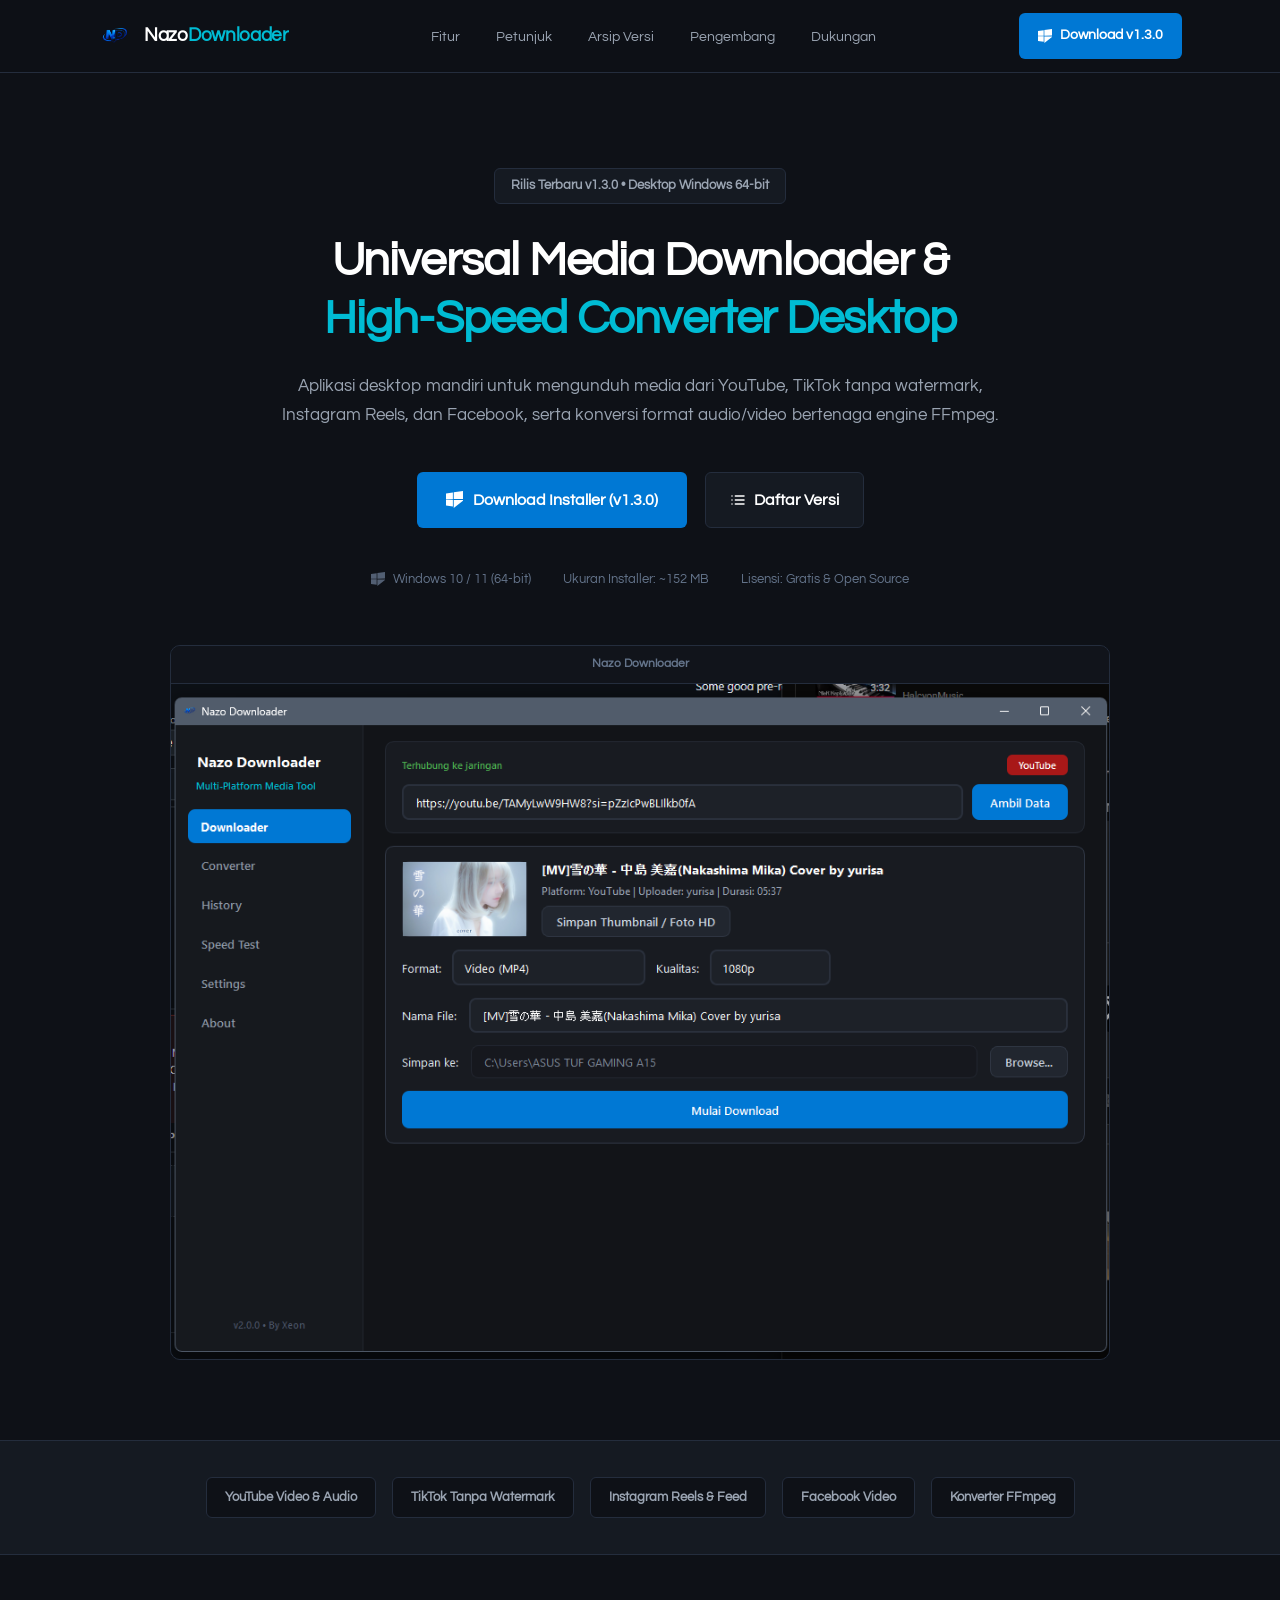
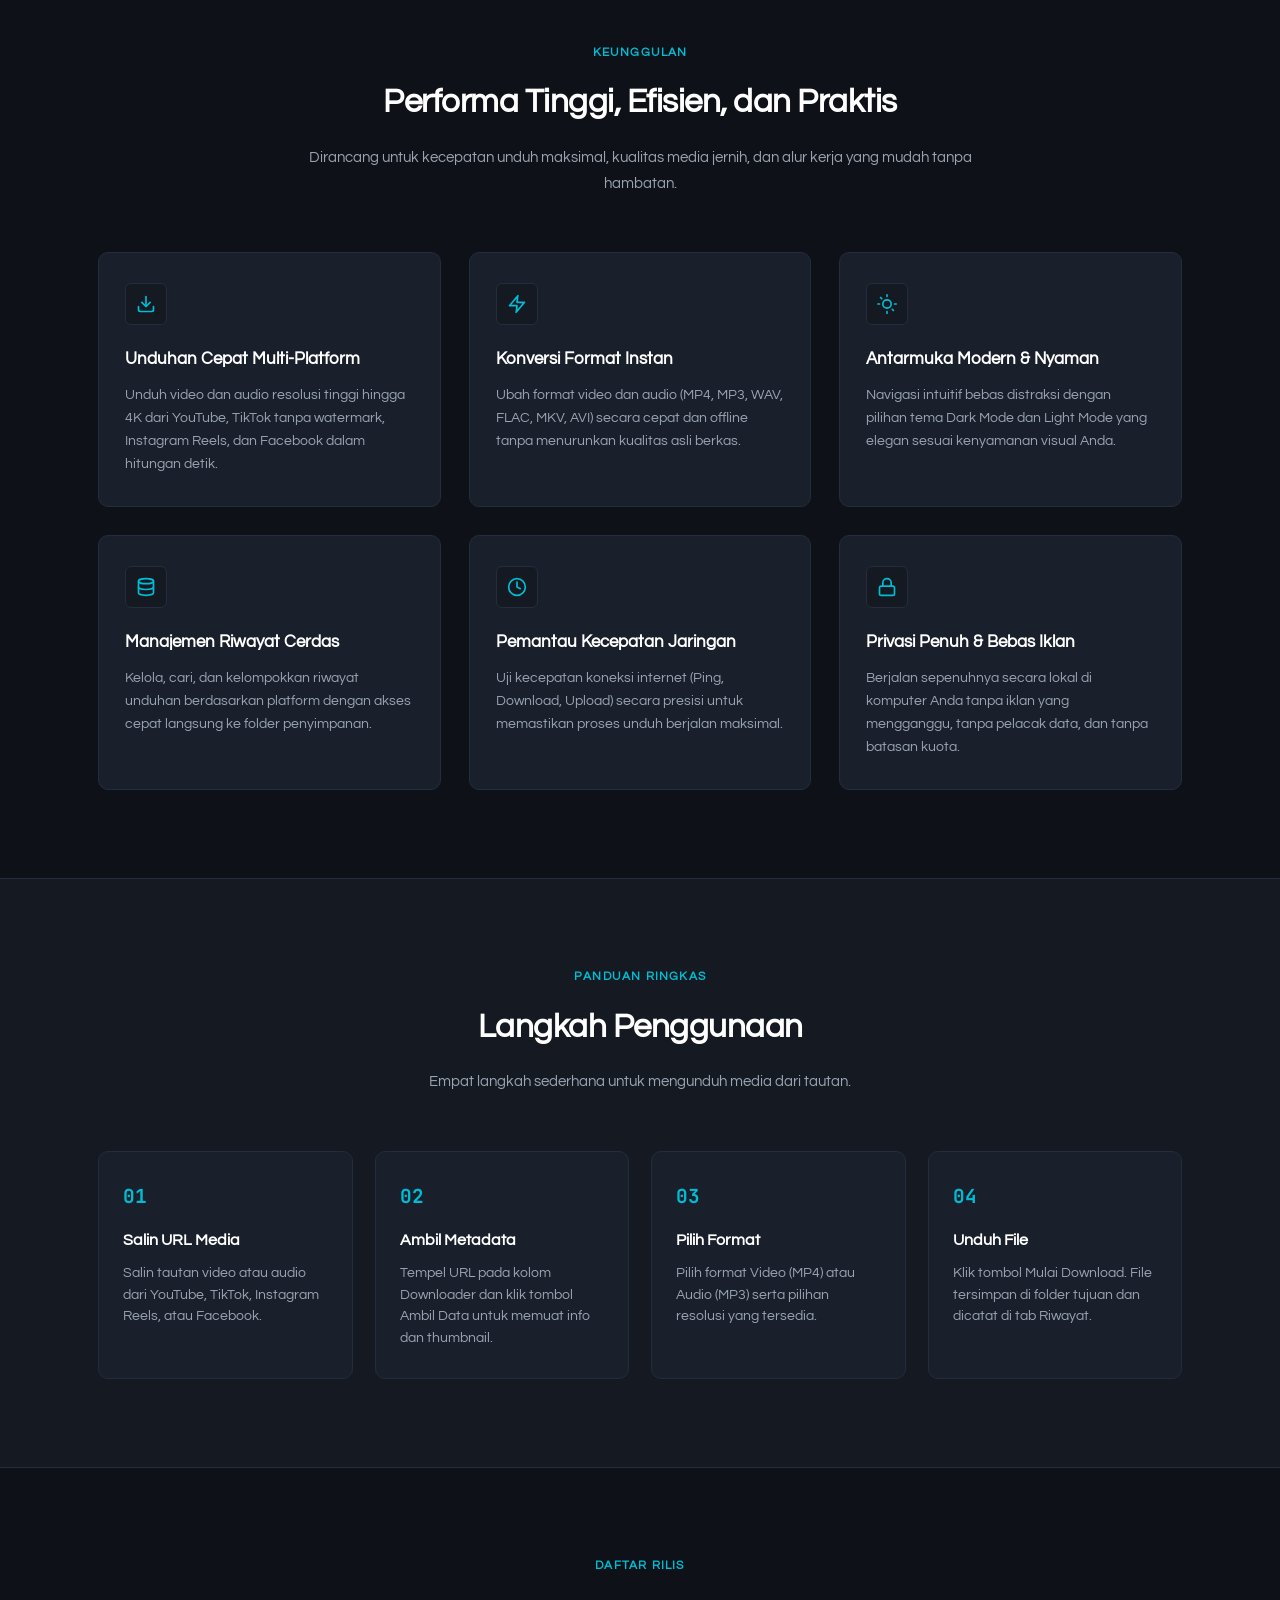
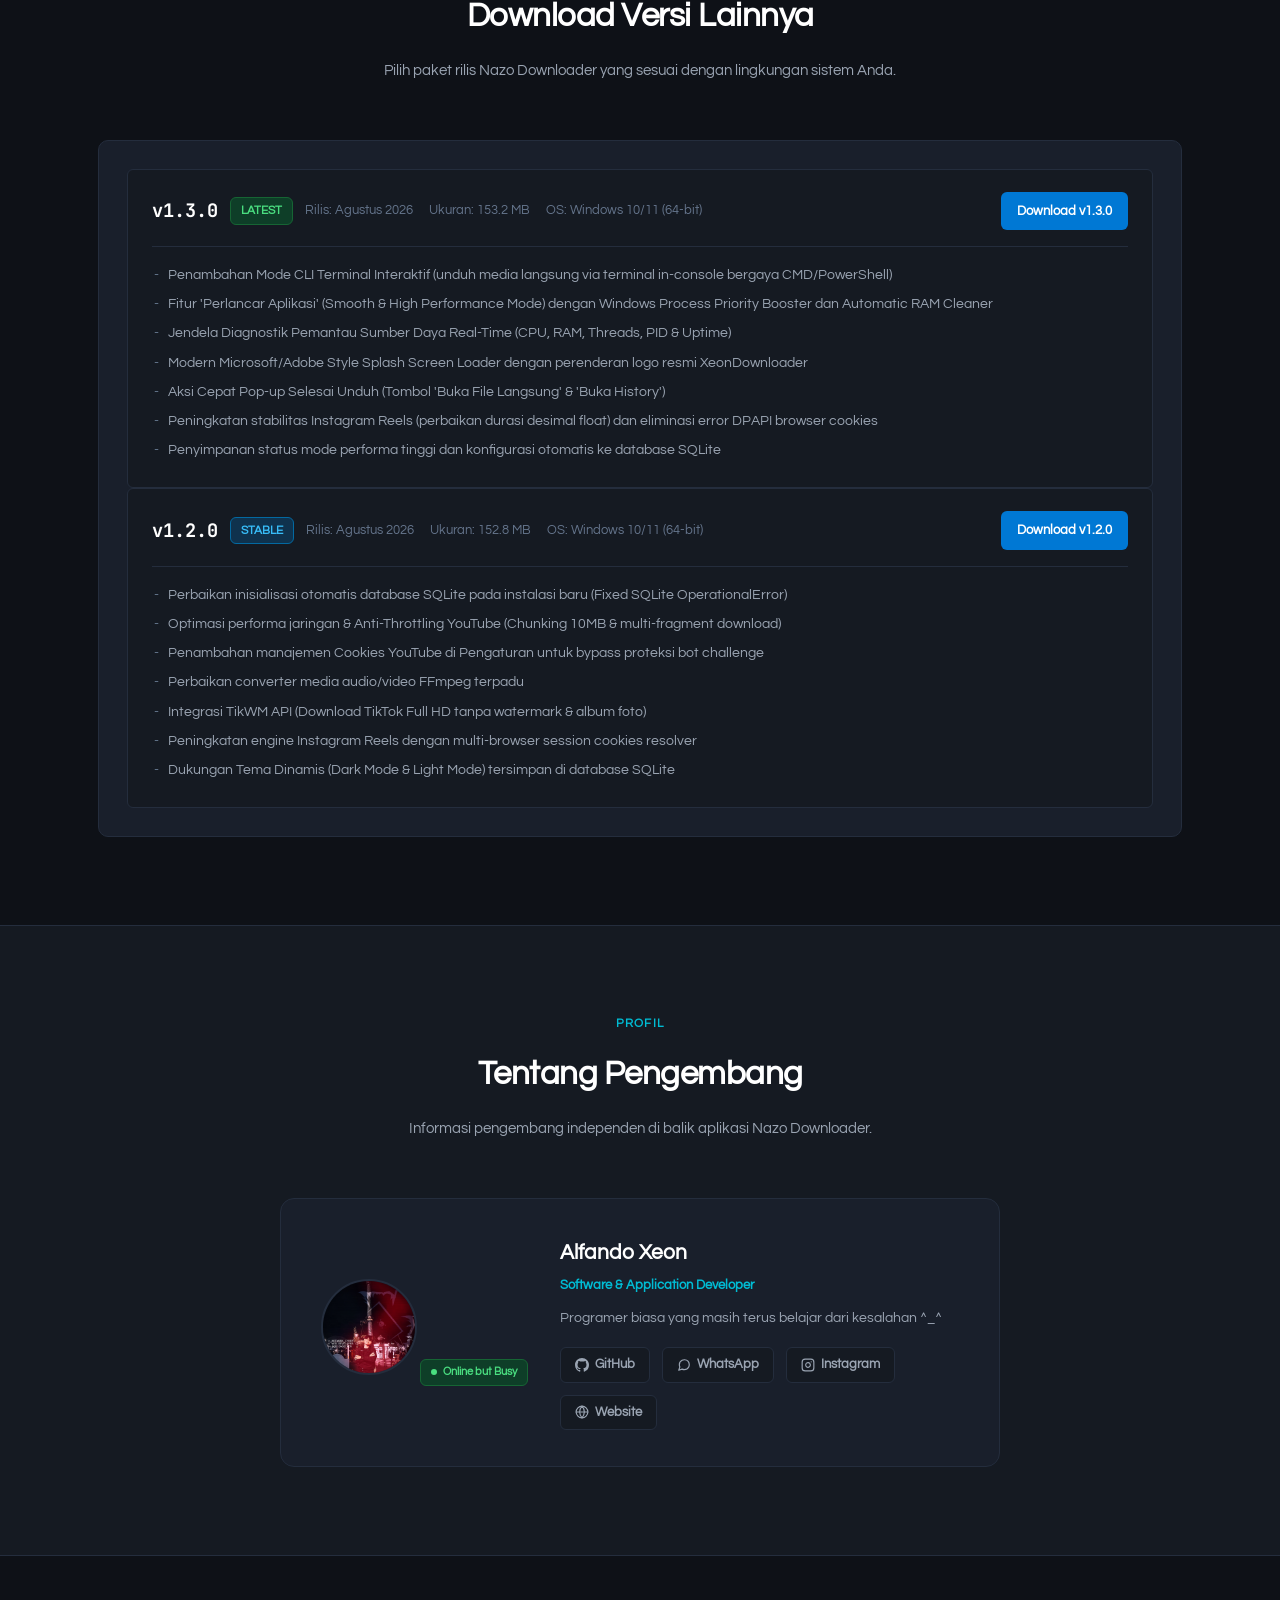
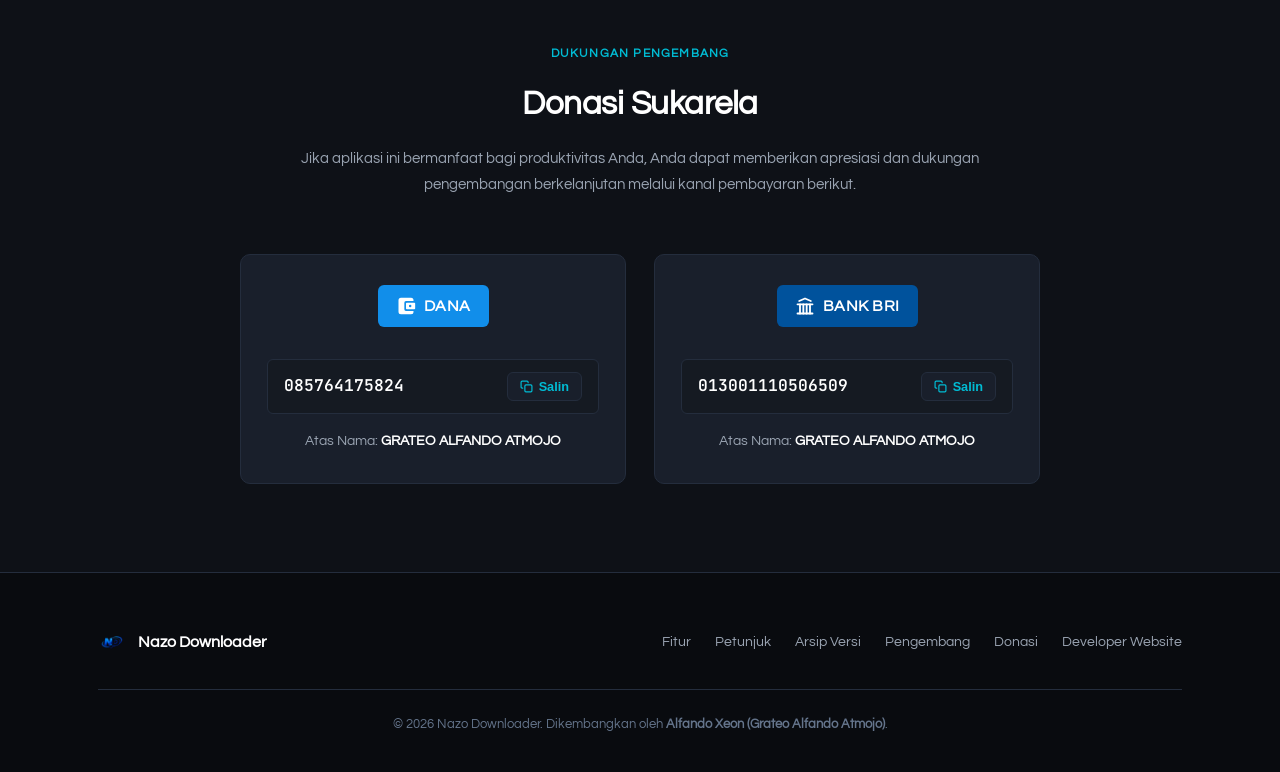
<file: NazoDownloader/index.html>
<!DOCTYPE html>
<html lang="id">
<head>
  <meta charset="UTF-8">
  <meta name="viewport" content="width=device-width, initial-scale=1.0">
  <title>Nazo Downloader — Multi-Platform Media Tool & Converter</title>
  <meta name="description" content="Aplikasi desktop cepat dan ringan untuk mengunduh video & audio dari YouTube, TikTok (Tanpa Watermark), Instagram Reels, Facebook, dan konversi format media dengan FFmpeg.">
  <meta name="author" content="Alfando Xeon">

  <!-- Favicon -->
  <link rel="icon" type="image/png" href="foto/icon.png">
  <link rel="apple-touch-icon" href="foto/icon.png">

  <!-- Google Fonts: Questrial -->
  <link rel="preconnect" href="https://fonts.googleapis.com">
  <link rel="preconnect" href="https://fonts.gstatic.com" crossorigin>
  <link href="https://fonts.googleapis.com/css2?family=Questrial&family=JetBrains+Mono:wght@400;500;600&display=swap" rel="stylesheet">

  <!-- AOS (Animate On Scroll) CSS -->
  <link rel="stylesheet" href="https://unpkg.com/aos@2.3.1/dist/aos.css">

  <!-- Stylesheet -->
  <link rel="stylesheet" href="style.css">
</head>
<body>

  <!-- ─── 1. NAVBAR ─────────────────────────────────────────── -->
  <header class="navbar">
    <div class="container">
      <a href="#" class="nav-brand">
        <img src="foto/icon.png" alt="Nazo Downloader" class="nav-logo">
        <div class="brand-text">Nazo<span>Downloader</span></div>
      </a>

      <nav>
        <ul class="nav-links" id="navLinks">
          <li><a href="#features">Fitur</a></li>
          <li><a href="#how-to-use">Petunjuk</a></li>
          <li><a href="#versions">Arsip Versi</a></li>
          <li><a href="#developer">Pengembang</a></li>
          <li><a href="#donation">Dukungan</a></li>
          <li class="mobile-only-action">
            <a href="https://github.com/AlfandoXeon/kumpulanMyAplikasi/releases/download/v1/NazoDownloader_Setup_v1.3.0.exe" class="btn-mobile-download" download>
              <svg width="15" height="15" viewBox="0 0 88 88" fill="currentColor">
                <path d="M0 12.402l35.687-4.86.016 34.423-35.67.203zm35.67 33.529l.028 34.453L.028 75.48.016 45.728zm4.326-39.027L87.914 0v41.527l-47.918.378zm47.918 43.159L40 88V46.402l47.914.364z"/>
              </svg>
              Download Installer (v1.3.0)
            </a>
          </li>
        </ul>
      </nav>

      <div class="nav-actions">
        <a href="https://github.com/AlfandoXeon/kumpulanMyAplikasi/releases/download/v1/NazoDownloader_Setup_v1.3.0.exe" class="btn-nav-download" download>
          <!-- Windows SVG Logo -->
          <svg width="14" height="14" viewBox="0 0 88 88" fill="currentColor">
            <path d="M0 12.402l35.687-4.86.016 34.423-35.67.203zm35.67 33.529l.028 34.453L.028 75.48.016 45.728zm4.326-39.027L87.914 0v41.527l-47.918.378zm47.918 43.159L40 88V46.402l47.914.364z"/>
          </svg>
          Download v1.3.0
        </a>
        <button class="mobile-toggle" id="mobileToggle" aria-label="Toggle navigation">☰</button>
      </div>
    </div>
  </header>

  <!-- ─── 2. HERO SECTION ───────────────────────────────────── -->
  <section class="hero" id="download">
    <div class="container">
      <div class="hero-version-tag" data-aos="fade-up" data-aos-delay="50">
        Rilis Terbaru v1.3.0 • Desktop Windows 64-bit
      </div>

      <h1 class="hero-title" data-aos="fade-up" data-aos-delay="100">
        Universal Media Downloader &<br>
        <span>High-Speed Converter Desktop</span>
      </h1>

      <p class="hero-subtitle" data-aos="fade-up" data-aos-delay="150">
        Aplikasi desktop mandiri untuk mengunduh media dari YouTube, TikTok tanpa watermark, Instagram Reels, dan Facebook, serta konversi format audio/video bertenaga engine FFmpeg.
      </p>

      <div class="hero-cta" data-aos="fade-up" data-aos-delay="200">
        <a href="https://github.com/AlfandoXeon/kumpulanMyAplikasi/releases/download/v1/NazoDownloader_Setup_v1.3.0.exe" class="btn-primary" download>
          <!-- Windows SVG Logo -->
          <svg width="17" height="17" viewBox="0 0 88 88" fill="currentColor">
            <path d="M0 12.402l35.687-4.86.016 34.423-35.67.203zm35.67 33.529l.028 34.453L.028 75.48.016 45.728zm4.326-39.027L87.914 0v41.527l-47.918.378zm47.918 43.159L40 88V46.402l47.914.364z"/>
          </svg>
          Download Installer (v1.3.0)
        </a>

        <a href="#versions" class="btn-secondary">
          <svg width="16" height="16" viewBox="0 0 24 24" fill="none" stroke="currentColor" stroke-width="2.2" stroke-linecap="round" stroke-linejoin="round">
            <line x1="8" y1="6" x2="21" y2="6"></line>
            <line x1="8" y1="12" x2="21" y2="12"></line>
            <line x1="8" y1="18" x2="21" y2="18"></line>
            <line x1="3" y1="6" x2="3.01" y2="6"></line>
            <line x1="3" y1="12" x2="3.01" y2="12"></line>
            <line x1="3" y1="18" x2="3.01" y2="18"></line>
          </svg>
          Daftar Versi
        </a>
      </div>

      <div class="hero-meta" data-aos="fade-up" data-aos-delay="250">
        <span>
          <svg width="14" height="14" viewBox="0 0 88 88" fill="currentColor" style="opacity: 0.8;">
            <path d="M0 12.402l35.687-4.86.016 34.423-35.67.203zm35.67 33.529l.028 34.453L.028 75.48.016 45.728zm4.326-39.027L87.914 0v41.527l-47.918.378zm47.918 43.159L40 88V46.402l47.914.364z"/>
          </svg>
          Windows 10 / 11 (64-bit)
        </span>
        <span>Ukuran Installer: ~152 MB</span>
        <span>Lisensi: Gratis & Open Source</span>
      </div>

      <!-- App Screenshot Showcase -->
      <div class="mockup-window" data-aos="fade-up" data-aos-delay="300">
        <div class="window-header">
          <span class="window-title">Nazo Downloader</span>
        </div>
        <img src="foto/fotoSS1.png" alt="Tampilan Antarmuka Nazo Downloader" class="mockup-image">
      </div>
    </div>
  </section>

  <!-- ─── 3. SUPPORTED PLATFORMS ────────────────────────────── -->
  <div class="platforms-bar" data-aos="fade-up">
    <div class="container">
      <div class="platforms-list">
        <span class="platform-item">YouTube Video & Audio</span>
        <span class="platform-item">TikTok Tanpa Watermark</span>
        <span class="platform-item">Instagram Reels & Feed</span>
        <span class="platform-item">Facebook Video</span>
        <span class="platform-item">Konverter FFmpeg</span>
      </div>
    </div>
  </div>

  <!-- ─── 4. FEATURES SECTION ───────────────────────────────── -->
  <section class="section" id="features">
    <div class="container">
      <div class="section-header" data-aos="fade-up">
        <span class="section-tag">Keunggulan</span>
        <h2 class="section-title">Performa Tinggi, Efisien, dan Praktis</h2>
        <p class="section-desc">Dirancang untuk kecepatan unduh maksimal, kualitas media jernih, dan alur kerja yang mudah tanpa hambatan.</p>
      </div>

      <div class="features-grid">
        <div class="feature-card" data-aos="fade-up" data-aos-delay="100">
          <div class="feature-icon">
            <svg width="20" height="20" viewBox="0 0 24 24" fill="none" stroke="currentColor" stroke-width="2" stroke-linecap="round" stroke-linejoin="round">
              <path d="M21 15v4a2 2 0 0 1-2 2H5a2 2 0 0 1-2-2v-4"></path>
              <polyline points="7 10 12 15 17 10"></polyline>
              <line x1="12" y1="15" x2="12" y2="3"></line>
            </svg>
          </div>
          <h3 class="feature-title">Unduhan Cepat Multi-Platform</h3>
          <p class="feature-desc">Unduh video dan audio resolusi tinggi hingga 4K dari YouTube, TikTok tanpa watermark, Instagram Reels, dan Facebook dalam hitungan detik.</p>
        </div>

        <div class="feature-card" data-aos="fade-up" data-aos-delay="150">
          <div class="feature-icon">
            <svg width="20" height="20" viewBox="0 0 24 24" fill="none" stroke="currentColor" stroke-width="2" stroke-linecap="round" stroke-linejoin="round">
              <polygon points="13 2 3 14 12 14 11 22 21 10 12 10 13 2"></polygon>
            </svg>
          </div>
          <h3 class="feature-title">Konversi Format Instan</h3>
          <p class="feature-desc">Ubah format video dan audio (MP4, MP3, WAV, FLAC, MKV, AVI) secara cepat dan offline tanpa menurunkan kualitas asli berkas.</p>
        </div>

        <div class="feature-card" data-aos="fade-up" data-aos-delay="200">
          <div class="feature-icon">
            <svg width="20" height="20" viewBox="0 0 24 24" fill="none" stroke="currentColor" stroke-width="2" stroke-linecap="round" stroke-linejoin="round">
              <circle cx="12" cy="12" r="5"></circle>
              <path d="M12 1v2M12 21v2M4.22 4.22l1.42 1.42M18.36 18.36l1.42 1.42M1 12h2M21 12h2"></path>
            </svg>
          </div>
          <h3 class="feature-title">Antarmuka Modern & Nyaman</h3>
          <p class="feature-desc">Navigasi intuitif bebas distraksi dengan pilihan tema Dark Mode dan Light Mode yang elegan sesuai kenyamanan visual Anda.</p>
        </div>

        <div class="feature-card" data-aos="fade-up" data-aos-delay="250">
          <div class="feature-icon">
            <svg width="20" height="20" viewBox="0 0 24 24" fill="none" stroke="currentColor" stroke-width="2" stroke-linecap="round" stroke-linejoin="round">
              <ellipse cx="12" cy="5" rx="9" ry="3"></ellipse>
              <path d="M21 12c0 1.66-4 3-9 3s-9-1.34-9-3"></path>
              <path d="M3 5v14c0 1.66 4 3 9 3s9-1.34 9-3V5"></path>
            </svg>
          </div>
          <h3 class="feature-title">Manajemen Riwayat Cerdas</h3>
          <p class="feature-desc">Kelola, cari, dan kelompokkan riwayat unduhan berdasarkan platform dengan akses cepat langsung ke folder penyimpanan.</p>
        </div>

        <div class="feature-card" data-aos="fade-up" data-aos-delay="300">
          <div class="feature-icon">
            <svg width="20" height="20" viewBox="0 0 24 24" fill="none" stroke="currentColor" stroke-width="2" stroke-linecap="round" stroke-linejoin="round">
              <circle cx="12" cy="12" r="10"></circle>
              <polyline points="12 6 12 12 16 14"></polyline>
            </svg>
          </div>
          <h3 class="feature-title">Pemantau Kecepatan Jaringan</h3>
          <p class="feature-desc">Uji kecepatan koneksi internet (Ping, Download, Upload) secara presisi untuk memastikan proses unduh berjalan maksimal.</p>
        </div>

        <div class="feature-card" data-aos="fade-up" data-aos-delay="350">
          <div class="feature-icon">
            <svg width="20" height="20" viewBox="0 0 24 24" fill="none" stroke="currentColor" stroke-width="2" stroke-linecap="round" stroke-linejoin="round">
              <rect x="3" y="11" width="18" height="11" rx="2" ry="2"></rect>
              <path d="M7 11V7a5 5 0 0 1 10 0v4"></path>
            </svg>
          </div>
          <h3 class="feature-title">Privasi Penuh & Bebas Iklan</h3>
          <p class="feature-desc">Berjalan sepenuhnya secara lokal di komputer Anda tanpa iklan yang mengganggu, tanpa pelacak data, dan tanpa batasan kuota.</p>
        </div>
      </div>
    </div>
  </section>

  <!-- ─── 5. HOW TO USE SECTION ─────────────────────────────── -->
  <section class="section" id="how-to-use" style="background: var(--bg-surface);">
    <div class="container">
      <div class="section-header" data-aos="fade-up">
        <span class="section-tag">Panduan Ringkas</span>
        <h2 class="section-title">Langkah Penggunaan</h2>
        <p class="section-desc">Empat langkah sederhana untuk mengunduh media dari tautan.</p>
      </div>

      <div class="steps-grid">
        <div class="step-card" data-aos="fade-up" data-aos-delay="100">
          <div class="step-number">01</div>
          <h3 class="step-title">Salin URL Media</h3>
          <p class="step-desc">Salin tautan video atau audio dari YouTube, TikTok, Instagram Reels, atau Facebook.</p>
        </div>

        <div class="step-card" data-aos="fade-up" data-aos-delay="150">
          <div class="step-number">02</div>
          <h3 class="step-title">Ambil Metadata</h3>
          <p class="step-desc">Tempel URL pada kolom Downloader dan klik tombol Ambil Data untuk memuat info dan thumbnail.</p>
        </div>

        <div class="step-card" data-aos="fade-up" data-aos-delay="200">
          <div class="step-number">03</div>
          <h3 class="step-title">Pilih Format</h3>
          <p class="step-desc">Pilih format Video (MP4) atau Audio (MP3) serta pilihan resolusi yang tersedia.</p>
        </div>

        <div class="step-card" data-aos="fade-up" data-aos-delay="250">
          <div class="step-number">04</div>
          <h3 class="step-title">Unduh File</h3>
          <p class="step-desc">Klik tombol Mulai Download. File tersimpan di folder tujuan dan dicatat di tab Riwayat.</p>
        </div>
      </div>
    </div>
  </section>

  <!-- ─── 6. VERSIONS & DOWNLOAD ARCHIVE ────────────────────── -->
  <section class="section" id="versions">
    <div class="container">
      <div class="section-header" data-aos="fade-up">
        <span class="section-tag">Daftar Rilis</span>
        <h2 class="section-title">Download Versi Lainnya</h2>
        <p class="section-desc">Pilih paket rilis Nazo Downloader yang sesuai dengan lingkungan sistem Anda.</p>
      </div>

      <div class="versions-box" data-aos="fade-up" data-aos-delay="100">
        <div id="versionsList">
          <div style="text-align: center; color: var(--text-muted); padding: 16px;">
            Memuat daftar versi...
          </div>
        </div>
      </div>
    </div>
  </section>

  <!-- ─── 7. DEVELOPER PROFILE SECTION ──────────────────────── -->
  <section class="section" id="developer" style="background: var(--bg-surface);">
    <div class="container">
      <div class="section-header" data-aos="fade-up">
        <span class="section-tag">Profil</span>
        <h2 class="section-title">Tentang Pengembang</h2>
        <p class="section-desc">Informasi pengembang independen di balik aplikasi Nazo Downloader.</p>
      </div>

      <div class="dev-card" data-aos="fade-up" data-aos-delay="100">
        <div class="dev-avatar-box">
          <img src="foto/profile.png" alt="Alfando Xeon" class="dev-avatar" onerror="this.src='foto/icon.png'">
          <div class="dev-status-badge">
            <span class="dev-status-dot"></span>
            Online but Busy
          </div>
        </div>

        <div class="dev-info">
          <h3 class="dev-name">Alfando Xeon</h3>
          <div class="dev-role">Software & Application Developer</div>
          <p class="dev-bio">Programer biasa yang masih terus belajar dari kesalahan ^_^</p>

          <div class="dev-social-links">
            <a href="https://github.com/AlfandoXeon" target="_blank" rel="noopener" class="btn-social">
              <svg width="14" height="14" viewBox="0 0 24 24" fill="currentColor">
                <path d="M12 0C5.37 0 0 5.37 0 12c0 5.31 3.435 9.795 8.205 11.385.6.105.825-.255.825-.57 0-.285-.015-1.23-.015-2.235-3.015.555-3.795-.735-4.035-1.41-.135-.345-.72-1.41-1.23-1.695-.42-.225-1.02-.78-.015-.795.945-.015 1.62.87 1.845 1.23 1.08 1.815 2.805 1.305 3.495.99.105-.78.42-1.305.765-1.605-2.67-.3-5.46-1.335-5.46-5.925 0-1.305.465-2.385 1.23-3.225-.12-.3-.54-1.53.12-3.18 0 0 1.005-.315 3.3 1.23.96-.27 1.98-.405 3-.405s2.04.135 3 .405c2.295-1.56 3.3-1.23 3.3-1.23.66 1.65.24 2.88.12 3.18.765.84 1.23 1.905 1.23 3.225 0 4.605-2.805 5.625-5.475 5.925.435.375.81 1.095.81 2.22 0 1.605-.015 2.895-.015 3.3 0 .315.225.69.825.57A12.02 12.02 0 0024 12c0-6.63-5.37-12-12-12z"/>
              </svg>
              GitHub
            </a>
            <a href="https://wa.me/6285764175824" target="_blank" rel="noopener" class="btn-social">
              <svg width="14" height="14" viewBox="0 0 24 24" fill="none" stroke="currentColor" stroke-width="2" stroke-linecap="round" stroke-linejoin="round">
                <path d="M21 11.5a8.38 8.38 0 0 1-.9 3.8 8.5 8.5 0 0 1-7.6 4.7 8.38 8.38 0 0 1-3.8-.9L3 21l1.9-5.7a8.38 8.38 0 0 1-.9-3.8 8.5 8.5 0 0 1 4.7-7.6 8.38 8.38 0 0 1 3.8-.9h.5a8.48 8.48 0 0 1 8 8v.5z"></path>
              </svg>
              WhatsApp
            </a>
            <a href="https://instagram.com/grteo_alfndd21" target="_blank" rel="noopener" class="btn-social">
              <svg width="14" height="14" viewBox="0 0 24 24" fill="none" stroke="currentColor" stroke-width="2" stroke-linecap="round" stroke-linejoin="round">
                <rect x="2" y="2" width="20" height="20" rx="5" ry="5"></rect>
                <path d="M16 11.37A4 4 0 1 1 12.63 8 4 4 0 0 1 16 11.37z"></path>
                <line x1="17.5" y1="6.5" x2="17.51" y2="6.5"></line>
              </svg>
              Instagram
            </a>
            <a href="https://AlfandoXeon.github.io" target="_blank" rel="noopener" class="btn-social">
              <svg width="14" height="14" viewBox="0 0 24 24" fill="none" stroke="currentColor" stroke-width="2" stroke-linecap="round" stroke-linejoin="round">
                <circle cx="12" cy="12" r="10"></circle>
                <line x1="2" y1="12" x2="22" y2="12"></line>
                <path d="M12 2a15.3 15.3 0 0 1 4 10 15.3 15.3 0 0 1-4 10 15.3 15.3 0 0 1-4-10 15.3 15.3 0 0 1 4-10z"></path>
              </svg>
              Website
            </a>
          </div>
        </div>
      </div>
    </div>
  </section>

  <!-- ─── 8. DONATION SECTION ───────────────────────────────── -->
  <section class="section" id="donation">
    <div class="container">
      <div class="section-header" data-aos="fade-up">
        <span class="section-tag">Dukungan Pengembang</span>
        <h2 class="section-title">Donasi Sukarela</h2>
        <p class="section-desc">
          Jika aplikasi ini bermanfaat bagi produktivitas Anda, Anda dapat memberikan apresiasi dan dukungan pengembangan berkelanjutan melalui kanal pembayaran berikut.
        </p>
      </div>

      <div class="donation-grid">
        <!-- DANA -->
        <div class="donation-card" data-aos="fade-up" data-aos-delay="100">
          <div class="donation-logo-badge logo-dana-box">
            <!-- DANA Logo SVG -->
            <svg width="20" height="20" viewBox="0 0 24 24" fill="currentColor">
              <path d="M21 18v1a3 3 0 0 1-3 3H6a3 3 0 0 1-3-3V5a3 3 0 0 1 3-3h12a3 3 0 0 1 3 3v1h-9a2 2 0 0 0-2 2v8a2 2 0 0 0 2 2h9zm-8-2h9a1 1 0 0 0 1-1V9a1 1 0 0 0-1-1h-9a1 1 0 0 0-1 1v6a1 1 0 0 0 1 1zm4-2.5a1.5 1.5 0 1 1 0-3 1.5 1.5 0 0 1 0 3z"/>
            </svg>
            <span>DANA</span>
          </div>
          <div class="donation-box">
            <span class="donation-number">085764175824</span>
            <button class="btn-copy" data-copy="085764175824" type="button">
              <svg width="13" height="13" viewBox="0 0 24 24" fill="none" stroke="currentColor" stroke-width="2.2" stroke-linecap="round" stroke-linejoin="round">
                <rect x="9" y="9" width="13" height="13" rx="2" ry="2"></rect>
                <path d="M5 15H4a2 2 0 0 1-2-2V4a2 2 0 0 1 2-2h9a2 2 0 0 1 2 2v1"></path>
              </svg>
              Salin
            </button>
          </div>
          <div class="donation-name">
            Atas Nama: <strong>GRATEO ALFANDO ATMOJO</strong>
          </div>
        </div>

        <!-- BRI -->
        <div class="donation-card" data-aos="fade-up" data-aos-delay="150">
          <div class="donation-logo-badge logo-bri-box">
            <!-- Bank Building / BRI Logo SVG -->
            <svg width="20" height="20" viewBox="0 0 24 24" fill="none" stroke="currentColor" stroke-width="2.2" stroke-linecap="round" stroke-linejoin="round">
              <line x1="3" y1="21" x2="21" y2="21"></line>
              <line x1="3" y1="10" x2="21" y2="10"></line>
              <polyline points="5 6 12 3 19 6"></polyline>
              <line x1="6" y1="10" x2="6" y2="21"></line>
              <line x1="10" y1="10" x2="10" y2="21"></line>
              <line x1="14" y1="10" x2="14" y2="21"></line>
              <line x1="18" y1="10" x2="18" y2="21"></line>
            </svg>
            <span>BANK BRI</span>
          </div>
          <div class="donation-box">
            <span class="donation-number">013001110506509</span>
            <button class="btn-copy" data-copy="013001110506509" type="button">
              <svg width="13" height="13" viewBox="0 0 24 24" fill="none" stroke="currentColor" stroke-width="2.2" stroke-linecap="round" stroke-linejoin="round">
                <rect x="9" y="9" width="13" height="13" rx="2" ry="2"></rect>
                <path d="M5 15H4a2 2 0 0 1-2-2V4a2 2 0 0 1 2-2h9a2 2 0 0 1 2 2v1"></path>
              </svg>
              Salin
            </button>
          </div>
          <div class="donation-name">
            Atas Nama: <strong>GRATEO ALFANDO ATMOJO</strong>
          </div>
        </div>
      </div>
    </div>
  </section>

  <!-- ─── 9. FOOTER ─────────────────────────────────────────── -->
  <footer class="footer">
    <div class="container">
      <div class="footer-content">
        <div class="footer-brand">
          <img src="foto/icon.png" alt="Nazo Downloader">
          <span>Nazo Downloader</span>
        </div>

        <ul class="footer-links">
          <li><a href="#features">Fitur</a></li>
          <li><a href="#how-to-use">Petunjuk</a></li>
          <li><a href="#versions">Arsip Versi</a></li>
          <li><a href="#developer">Pengembang</a></li>
          <li><a href="#donation">Donasi</a></li>
          <li><a href="https://AlfandoXeon.github.io" target="_blank" rel="noopener">Developer Website</a></li>
        </ul>
      </div>

      <div class="footer-bottom">
        <p>© 2026 Nazo Downloader. Dikembangkan oleh <strong>Alfando Xeon (Grateo Alfando Atmojo)</strong>.</p>
      </div>
    </div>
  </footer>

  <!-- Scripts -->
  <script src="https://unpkg.com/aos@2.3.1/dist/aos.js"></script>
  <script src="script.js"></script>
</body>
</html>
</file>
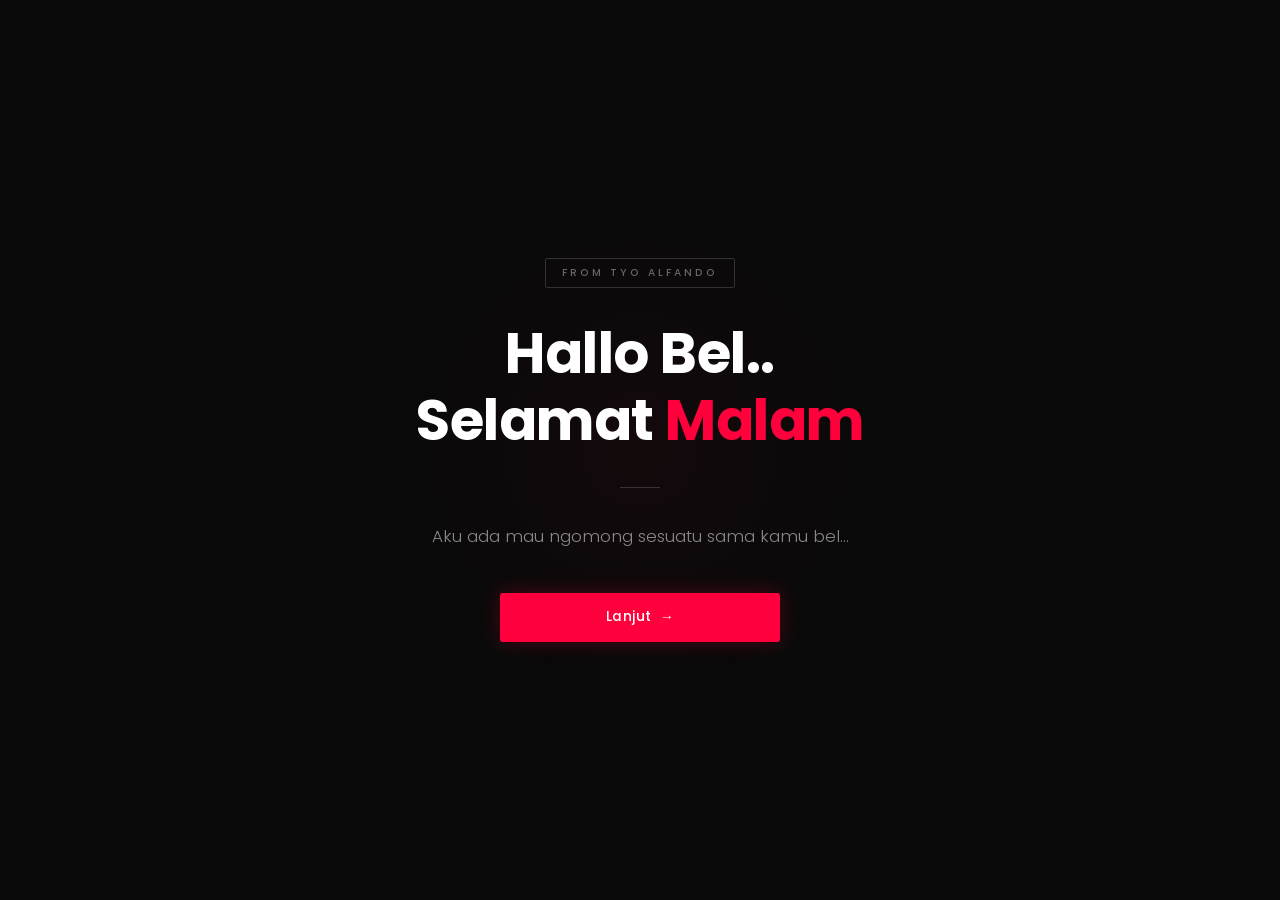
<file: MyConfess/index(1).html>
<!DOCTYPE html>
<html lang="id">

<head>
  <meta charset="UTF-8">
  <meta name="viewport" content="width=device-width, initial-scale=1.0">
  <meta name="description" content="hii, please buka ini yaa">
  <meta name="robots" content="noindex, nofollow">
  <meta name="theme-color" content="#0a0a0a">
  <title>Confess from Tyo Alfando</title>

  <!-- Bootstrap 5 CSS -->
  <link href="https://cdn.jsdelivr.net/npm/bootstrap@5.3.3/dist/css/bootstrap.min.css" rel="stylesheet">

  <!-- Custom CSS -->
  <link rel="stylesheet" href="style.css">

  <!-- Favicon -->
  <link rel="icon"
    href="data:image/svg+xml,<svg xmlns='http://www.w3.org/2000/svg' viewBox='0 0 100 100'><text y='.9em' font-size='90'></text></svg>">
</head>

<body>

  <!-- Subtle Background Glow -->
  <div class="bg-glow" aria-hidden="true"></div>

  <!-- Confetti Canvas -->
  <canvas id="confetti-canvas" aria-hidden="true"></canvas>

  <!-- Main App -->
  <div id="app">
    <!-- Slide Container (Full Screen — rendered by JS) -->
    <div id="slide-container"></div>
  </div>

  <!-- Background Music -->
  <audio id="bg-music" loop preload="auto">
    <source src="MusicRomantis/backsound.mp3" type="audio/mpeg">
  </audio>

  <!-- Rejection Modal -->
  <div class="modal fade" id="rejectionModal" tabindex="-1" aria-labelledby="rejectionModalLabel" aria-hidden="true">
    <div class="modal-dialog modal-dialog-centered">
      <div class="modal-content rejection-modal">
        <div class="modal-header">
          <h5 class="modal-title" id="rejectionModalLabel">Alasan Penolakan</h5>
          <button type="button" class="btn-close" data-bs-dismiss="modal" aria-label="Close"></button>
        </div>
        <div class="modal-body">
          <p class="mb-3" style="font-size: 0.9rem;">
            Gapapa bel, aku mengerti. Tapi boleh tau alasannya?
          </p>
          <textarea class="form-control" id="rejection-reason" rows="3" placeholder="Tulis alasan kamu disini..."
            maxlength="500"></textarea>
          <div class="invalid-feedback">
            Tolong isi alasannya ya bel..
          </div>
        </div>
        <div class="modal-footer">
          <button type="button" class="btn btn-sm" data-bs-dismiss="modal">Batal</button>
          <button type="button" class="btn-confess btn-whatsapp btn-sm" id="send-rejection">
            Kirim via WhatsApp
          </button>
        </div>
      </div>
    </div>
  </div>

  <!-- Bootstrap 5 JS -->
  <script src="https://cdn.jsdelivr.net/npm/bootstrap@5.3.3/dist/js/bootstrap.bundle.min.js"></script>

  <!-- App Logic -->
  <script src="script.js"></script>
</body>

</html>
</file>
<file: NazoDownloader/style.css>
/* ==========================================================================
   NAZO DOWNLOADER - PROMOTIONAL WEBSITE STYLESHEET
   Clean, Spacious & Professional Software Design System (Zero Flashy Glows)
   Full Interactive Hover Effects • AOS Integration • Questrial Typography
   ========================================================================== */

@import url('https://fonts.googleapis.com/css2?family=Questrial&family=JetBrains+Mono:wght@400;500;600&display=swap');

:root {
  --bg-main: #0E1117;
  --bg-surface: #151A22;
  --bg-card: #191F2B;
  --bg-card-hover: #1F2635;
  --bg-input: #12161F;

  --border-color: #242D3D;
  --border-hover: #3A475F;
  --border-active: #0078D4;
  
  --accent-primary: #0078D4;
  --accent-primary-hover: #1084E3;
  --accent-primary-active: #0060AA;
  --accent-cyan: #00BCD4;
  --accent-green: #10B981;

  --text-primary: #FFFFFF;
  --text-secondary: #9AA4B2;
  --text-muted: #64748B;

  --radius-sm: 6px;
  --radius-md: 10px;
  --radius-lg: 14px;
  --radius-xl: 18px;

  --transition: all 0.22s cubic-bezier(0.4, 0, 0.2, 1);
}

/* Reset & Base */
*, *::before, *::after {
  box-sizing: border-box;
  margin: 0;
  padding: 0;
}

html {
  scroll-behavior: smooth;
  font-size: 15.5px;
}

body {
  font-family: 'Questrial', -apple-system, BlinkMacSystemFont, "Segoe UI", Roboto, sans-serif;
  background-color: var(--bg-main);
  color: var(--text-primary);
  line-height: 1.7;
  -webkit-font-smoothing: antialiased;
  min-height: 100vh;
}

a {
  color: inherit;
  text-decoration: none;
  transition: var(--transition);
}

.container {
  width: 100%;
  max-width: 1140px;
  margin: 0 auto;
  padding: 0 28px;
}

/* ─── 1. NAVBAR ─────────────────────────────────────────────── */
.navbar {
  position: sticky;
  top: 0;
  left: 0;
  width: 100%;
  z-index: 100;
  background: rgba(14, 17, 23, 0.95);
  border-bottom: 1px solid var(--border-color);
  backdrop-filter: blur(12px);
}

.navbar .container {
  display: flex;
  align-items: center;
  justify-content: space-between;
  height: 72px;
}

.nav-brand {
  display: flex;
  align-items: center;
  gap: 12px;
  font-weight: 700;
  font-size: 1.2rem;
  letter-spacing: -0.3px;
}

.nav-brand:hover {
  opacity: 0.9;
}

.nav-logo {
  width: 34px;
  height: 34px;
  border-radius: var(--radius-sm);
  object-fit: cover;
  transition: var(--transition);
}

.nav-brand:hover .nav-logo {
  transform: scale(1.05);
}

.brand-text span {
  color: var(--accent-cyan);
}

.nav-links {
  display: flex;
  align-items: center;
  gap: 32px;
  list-style: none;
}

.nav-links a {
  font-size: 0.92rem;
  font-weight: 500;
  color: var(--text-secondary);
  padding: 8px 2px;
  position: relative;
}

.nav-links a::after {
  content: "";
  position: absolute;
  bottom: 0;
  left: 0;
  width: 0%;
  height: 2px;
  background-color: var(--accent-cyan);
  transition: var(--transition);
}

.nav-links a:hover {
  color: var(--text-primary);
}

.nav-links a:hover::after,
.nav-links a.active::after {
  width: 100%;
}

.nav-actions {
  display: flex;
  align-items: center;
  gap: 12px;
}

.mobile-only-action {
  display: none;
}

.btn-nav-download {
  background-color: var(--accent-primary);
  color: #FFFFFF;
  font-weight: 600;
  font-size: 0.88rem;
  padding: 10px 18px;
  border-radius: var(--radius-sm);
  display: inline-flex;
  align-items: center;
  gap: 8px;
  border: 1px solid transparent;
  transition: var(--transition);
  white-space: nowrap;
}

.btn-nav-download:hover {
  background-color: var(--accent-primary-hover);
  transform: translateY(-2px);
  box-shadow: 0 4px 14px rgba(0, 120, 212, 0.35);
}

.mobile-toggle {
  display: none;
  background: var(--bg-surface);
  border: 1px solid var(--border-color);
  color: var(--text-primary);
  width: 38px;
  height: 38px;
  border-radius: var(--radius-sm);
  align-items: center;
  justify-content: center;
  font-size: 1.15rem;
  cursor: pointer;
  transition: var(--transition);
}

.mobile-toggle:hover {
  border-color: var(--border-hover);
  background: var(--bg-card-hover);
}

/* ─── 2. HERO SECTION ───────────────────────────────────── */
.hero {
  padding: 95px 0 80px;
  text-align: center;
  border-bottom: 1px solid var(--border-color);
}

.hero-version-tag {
  display: inline-flex;
  align-items: center;
  gap: 8px;
  background: var(--bg-surface);
  border: 1px solid var(--border-color);
  padding: 6px 16px;
  border-radius: var(--radius-sm);
  font-size: 0.82rem;
  font-weight: 600;
  color: var(--text-secondary);
  margin-bottom: 28px;
  transition: var(--transition);
}

.hero-version-tag:hover {
  border-color: var(--border-hover);
  color: var(--text-primary);
}

.hero-title {
  font-size: 3rem;
  font-weight: 800;
  line-height: 1.25;
  letter-spacing: -0.8px;
  margin-bottom: 24px;
}

.hero-title span {
  color: var(--accent-cyan);
}

.hero-subtitle {
  font-size: 1.1rem;
  color: var(--text-secondary);
  max-width: 720px;
  margin: 0 auto 42px;
  font-weight: 400;
  line-height: 1.7;
}

.hero-cta {
  display: flex;
  align-items: center;
  justify-content: center;
  gap: 18px;
  margin-bottom: 40px;
  flex-wrap: wrap;
}

.btn-primary {
  background-color: var(--accent-primary);
  color: #FFFFFF;
  font-size: 1rem;
  font-weight: 600;
  padding: 14px 28px;
  border-radius: var(--radius-sm);
  display: inline-flex;
  align-items: center;
  gap: 10px;
  border: 1px solid transparent;
  transition: var(--transition);
}

.btn-primary:hover {
  background-color: var(--accent-primary-hover);
  transform: translateY(-2px);
  box-shadow: 0 6px 18px rgba(0, 120, 212, 0.4);
}

.btn-secondary {
  background-color: var(--bg-surface);
  color: var(--text-primary);
  border: 1px solid var(--border-color);
  font-size: 1rem;
  font-weight: 600;
  padding: 14px 24px;
  border-radius: var(--radius-sm);
  display: inline-flex;
  align-items: center;
  gap: 8px;
  transition: var(--transition);
}

.btn-secondary:hover {
  background-color: var(--bg-card-hover);
  border-color: var(--border-hover);
  transform: translateY(-2px);
}

.hero-meta {
  display: flex;
  align-items: center;
  justify-content: center;
  gap: 32px;
  font-size: 0.85rem;
  color: var(--text-muted);
  margin-bottom: 54px;
  flex-wrap: wrap;
}

.hero-meta span {
  display: inline-flex;
  align-items: center;
  gap: 8px;
  transition: var(--transition);
}

.hero-meta span:hover {
  color: var(--text-secondary);
}

/* Classic Screenshot Showcase */
.mockup-window {
  max-width: 940px;
  margin: 0 auto;
  background: var(--bg-surface);
  border: 1px solid var(--border-color);
  border-radius: var(--radius-md);
  overflow: hidden;
  transition: var(--transition);
}

.mockup-window:hover {
  border-color: var(--border-hover);
  transform: translateY(-4px);
}

.window-header {
  height: 38px;
  background: #11141B;
  display: flex;
  align-items: center;
  padding: 0 16px;
  border-bottom: 1px solid var(--border-color);
}

.window-title {
  margin: 0 auto;
  font-size: 0.78rem;
  color: var(--text-muted);
  font-weight: 600;
}

.mockup-image {
  width: 100%;
  display: block;
}

/* ─── 3. SUPPORTED PLATFORMS ────────────────────────────────── */
.platforms-bar {
  padding: 36px 0;
  border-bottom: 1px solid var(--border-color);
  background: var(--bg-surface);
}

.platforms-list {
  display: flex;
  align-items: center;
  justify-content: center;
  gap: 16px;
  flex-wrap: wrap;
}

.platform-item {
  background: var(--bg-main);
  border: 1px solid var(--border-color);
  padding: 8px 18px;
  border-radius: var(--radius-sm);
  font-weight: 600;
  font-size: 0.86rem;
  color: var(--text-secondary);
  transition: var(--transition);
  cursor: default;
}

.platform-item:hover {
  border-color: var(--border-hover);
  color: var(--text-primary);
  transform: translateY(-2px);
}

/* ─── 4. COMMON SECTION SPACING ─────────────────────────────── */
.section {
  padding: 88px 0;
  border-bottom: 1px solid var(--border-color);
}

.section-header {
  text-align: center;
  max-width: 680px;
  margin: 0 auto 56px;
}

.section-tag {
  font-size: 0.78rem;
  text-transform: uppercase;
  letter-spacing: 1.2px;
  font-weight: 700;
  color: var(--accent-cyan);
  margin-bottom: 12px;
  display: block;
}

.section-title {
  font-size: 2.1rem;
  font-weight: 700;
  letter-spacing: -0.5px;
  margin-bottom: 14px;
}

.section-desc {
  color: var(--text-secondary);
  font-size: 0.98rem;
  line-height: 1.7;
}

/* ─── FEATURES GRID ─────────────────────────────────────────── */
.features-grid {
  display: grid;
  grid-template-columns: repeat(auto-fit, minmax(320px, 1fr));
  gap: 28px;
}

.feature-card {
  background: var(--bg-card);
  border: 1px solid var(--border-color);
  border-radius: var(--radius-md);
  padding: 30px 26px;
  transition: var(--transition);
  cursor: default;
}

.feature-card:hover {
  border-color: var(--border-hover);
  background: var(--bg-card-hover);
  transform: translateY(-4px);
}

.feature-icon {
  width: 42px;
  height: 42px;
  border-radius: var(--radius-sm);
  background: var(--bg-surface);
  border: 1px solid var(--border-color);
  display: flex;
  align-items: center;
  justify-content: center;
  margin-bottom: 20px;
  color: var(--accent-cyan);
  transition: var(--transition);
}

.feature-card:hover .feature-icon {
  border-color: var(--accent-cyan);
  color: #FFFFFF;
  background: var(--accent-primary);
}

.feature-title {
  font-size: 1.1rem;
  font-weight: 600;
  margin-bottom: 10px;
  transition: var(--transition);
}

.feature-card:hover .feature-title {
  color: #FFFFFF;
}

.feature-desc {
  color: var(--text-secondary);
  font-size: 0.9rem;
  line-height: 1.65;
}

/* ─── 5. HOW TO USE / STEPS ─────────────────────────────────── */
.steps-grid {
  display: grid;
  grid-template-columns: repeat(auto-fit, minmax(240px, 1fr));
  gap: 22px;
}

.step-card {
  background: var(--bg-card);
  border: 1px solid var(--border-color);
  border-radius: var(--radius-md);
  padding: 28px 24px;
  transition: var(--transition);
}

.step-card:hover {
  border-color: var(--border-hover);
  background: var(--bg-card-hover);
  transform: translateY(-3px);
}

.step-number {
  font-family: 'JetBrains Mono', monospace;
  font-size: 1.25rem;
  font-weight: 700;
  color: var(--accent-cyan);
  margin-bottom: 14px;
}

.step-title {
  font-size: 1.05rem;
  font-weight: 600;
  margin-bottom: 8px;
}

.step-desc {
  font-size: 0.88rem;
  color: var(--text-secondary);
  line-height: 1.6;
}

/* ─── 6. VERSIONS & DOWNLOAD ARCHIVE ────────────────────────── */
.versions-box {
  background: var(--bg-card);
  border: 1px solid var(--border-color);
  border-radius: var(--radius-md);
  padding: 28px;
}

.version-item {
  background: var(--bg-surface);
  border: 1px solid var(--border-color);
  border-radius: var(--radius-sm);
  padding: 22px 24px;
  transition: var(--transition);
}

.version-item:hover {
  border-color: var(--border-hover);
  background: var(--bg-card-hover);
}

.version-header {
  display: flex;
  align-items: center;
  justify-content: space-between;
  gap: 18px;
  margin-bottom: 16px;
  flex-wrap: wrap;
}

.version-identity {
  display: flex;
  align-items: center;
  gap: 12px;
  flex-wrap: wrap;
}

.version-tag {
  font-family: 'JetBrains Mono', monospace;
  font-size: 1.2rem;
  font-weight: 700;
  color: #FFFFFF;
}

.badge-status {
  font-size: 0.75rem;
  font-weight: 600;
  padding: 3px 10px;
  border-radius: var(--radius-sm);
  text-transform: uppercase;
}

.badge-latest { background: #0E3E28; color: #4ADE80; border: 1px solid #166534; }
.badge-stable { background: #0F324D; color: #38BDF8; border: 1px solid #0369A1; }
.badge-legacy { background: #262E3B; color: #94A3B8; border: 1px solid #334155; }

.version-meta {
  font-size: 0.82rem;
  color: var(--text-muted);
  display: flex;
  gap: 16px;
}

.btn-sm-download {
  background-color: var(--accent-primary);
  color: #FFFFFF;
  font-size: 0.85rem;
  font-weight: 600;
  padding: 8px 16px;
  border-radius: var(--radius-sm);
  display: inline-flex;
  align-items: center;
  gap: 8px;
  transition: var(--transition);
}

.btn-sm-download:hover {
  background-color: var(--accent-primary-hover);
  transform: translateY(-2px);
}

.version-changelog {
  list-style: none;
  border-top: 1px solid var(--border-color);
  padding-top: 14px;
}

.version-changelog li {
  font-size: 0.88rem;
  color: var(--text-secondary);
  padding: 3px 0 3px 16px;
  position: relative;
}

.version-changelog li::before {
  content: "-";
  position: absolute;
  left: 2px;
  color: var(--text-muted);
}

/* ─── 7. DEVELOPER PROFILE SECTION ──────────────────────────── */
.dev-card {
  max-width: 720px;
  margin: 0 auto;
  background: var(--bg-card);
  border: 1px solid var(--border-color);
  border-radius: var(--radius-lg);
  padding: 36px 40px;
  display: flex;
  align-items: center;
  gap: 32px;
  transition: var(--transition);
}

.dev-card:hover {
  border-color: var(--border-hover);
  background: var(--bg-card-hover);
  transform: translateY(-4px);
}

.dev-avatar-box {
  position: relative;
  flex-shrink: 0;
}

.dev-avatar {
  width: 96px;
  height: 96px;
  border-radius: 50%;
  object-fit: cover;
  border: 2px solid var(--border-color);
  transition: var(--transition);
}

.dev-card:hover .dev-avatar {
  border-color: var(--accent-cyan);
}

.dev-status-badge {
  display: inline-flex;
  align-items: center;
  gap: 6px;
  background: #0E3E28;
  border: 1px solid #166534;
  color: #4ADE80;
  font-size: 0.72rem;
  font-weight: 600;
  padding: 3px 10px;
  border-radius: var(--radius-sm);
  margin-top: 8px;
}

.dev-status-dot {
  width: 6px;
  height: 6px;
  background-color: #4ADE80;
  border-radius: 50%;
}

.dev-info {
  flex: 1;
}

.dev-name {
  font-size: 1.35rem;
  font-weight: 700;
  color: #FFFFFF;
  margin-bottom: 4px;
}

.dev-role {
  font-size: 0.85rem;
  color: var(--accent-cyan);
  font-weight: 600;
  margin-bottom: 10px;
}

.dev-bio {
  font-size: 0.9rem;
  color: var(--text-secondary);
  line-height: 1.6;
  margin-bottom: 18px;
}

.dev-social-links {
  display: flex;
  gap: 12px;
  flex-wrap: wrap;
}

.btn-social {
  background: var(--bg-surface);
  border: 1px solid var(--border-color);
  color: var(--text-secondary);
  font-size: 0.82rem;
  font-weight: 600;
  padding: 6px 14px;
  border-radius: var(--radius-sm);
  display: inline-flex;
  align-items: center;
  gap: 6px;
  transition: var(--transition);
}

.btn-social:hover {
  background: var(--accent-primary);
  color: #FFFFFF;
  border-color: var(--accent-primary);
  transform: translateY(-2px);
}

/* ─── 8. DONATION SECTION ───────────────────────────────────── */
.donation-grid {
  display: grid;
  grid-template-columns: repeat(auto-fit, minmax(320px, 1fr));
  gap: 28px;
  max-width: 800px;
  margin: 0 auto;
}

.donation-card {
  background: var(--bg-card);
  border: 1px solid var(--border-color);
  border-radius: var(--radius-md);
  padding: 30px 26px;
  text-align: center;
  transition: var(--transition);
}

.donation-card:hover {
  border-color: var(--border-hover);
  background: var(--bg-card-hover);
  transform: translateY(-4px);
}

.donation-logo-badge {
  display: inline-flex;
  align-items: center;
  justify-content: center;
  gap: 8px;
  height: 42px;
  padding: 0 18px;
  border-radius: var(--radius-sm);
  margin-bottom: 18px;
  font-weight: 700;
  font-size: 1rem;
  letter-spacing: 0.5px;
}

.logo-dana-box {
  background: #118EEA;
  color: #FFFFFF;
}

.logo-bri-box {
  background: #00529C;
  color: #FFFFFF;
}

.donation-box {
  background: var(--bg-surface);
  border: 1px solid var(--border-color);
  border-radius: var(--radius-sm);
  padding: 12px 16px;
  margin: 14px 0 16px;
  display: flex;
  align-items: center;
  justify-content: space-between;
  gap: 10px;
  transition: var(--transition);
}

.donation-box:hover {
  border-color: var(--border-hover);
}

.donation-number {
  font-family: 'JetBrains Mono', monospace;
  font-size: 1.05rem;
  font-weight: 600;
  color: #FFFFFF;
}

.btn-copy {
  background: var(--bg-card);
  border: 1px solid var(--border-color);
  color: var(--accent-cyan);
  font-size: 0.82rem;
  font-weight: 600;
  padding: 6px 12px;
  border-radius: var(--radius-sm);
  cursor: pointer;
  display: inline-flex;
  align-items: center;
  gap: 6px;
  transition: var(--transition);
}

.btn-copy:hover {
  background: var(--accent-cyan);
  color: #000000;
  border-color: var(--accent-cyan);
  transform: scale(1.03);
}

.donation-name {
  font-size: 0.88rem;
  color: var(--text-secondary);
}

.donation-name strong {
  color: var(--text-primary);
}

/* ─── 9. FOOTER ─────────────────────────────────────────────── */
.footer {
  background: #090B0F;
  padding: 56px 0 36px;
}

.footer-content {
  display: flex;
  align-items: center;
  justify-content: space-between;
  flex-wrap: wrap;
  gap: 28px;
  margin-bottom: 32px;
}

.footer-brand {
  display: flex;
  align-items: center;
  gap: 12px;
  font-weight: 700;
  font-size: 1.05rem;
}

.footer-brand img {
  width: 28px;
  height: 28px;
  border-radius: 4px;
}

.footer-links {
  display: flex;
  gap: 24px;
  list-style: none;
  font-size: 0.88rem;
  color: var(--text-secondary);
}

.footer-links a:hover {
  color: var(--text-primary);
}

.footer-bottom {
  text-align: center;
  font-size: 0.82rem;
  color: var(--text-muted);
  padding-top: 24px;
  border-top: 1px solid var(--border-color);
}

/* ─── 10. TOAST NOTIFICATION ────────────────────────────────── */
.toast {
  position: fixed;
  bottom: 28px;
  right: 28px;
  background: #1F2633;
  color: #FFFFFF;
  border: 1px solid var(--border-hover);
  padding: 12px 20px;
  border-radius: var(--radius-sm);
  font-size: 0.88rem;
  font-weight: 500;
  display: flex;
  align-items: center;
  gap: 10px;
  transform: translateY(60px);
  opacity: 0;
  visibility: hidden;
  transition: all 0.25s ease;
  z-index: 999;
}

.toast.show {
  transform: translateY(0);
  opacity: 1;
  visibility: visible;
}

/* ─── RESPONSIVE ────────────────────────────────────────────── */
@media (max-width: 768px) {
  .container {
    padding: 0 18px;
  }

  .navbar .container {
    height: 64px;
  }

  /* Sembunyikan tombol download navbar di layar mobile agar tidak bertumpuk */
  .nav-actions .btn-nav-download {
    display: none !important;
  }

  .mobile-toggle {
    display: flex !important;
  }

  .nav-links {
    position: fixed;
    top: 64px;
    left: 0;
    width: 100%;
    background: #0E1117;
    flex-direction: column;
    align-items: stretch;
    padding: 20px 20px 28px;
    gap: 14px;
    border-bottom: 1px solid var(--border-color);
    box-shadow: 0 16px 36px rgba(0, 0, 0, 0.7);
    transform: translateY(-170%);
    transition: transform 0.28s cubic-bezier(0.4, 0, 0.2, 1);
  }

  .nav-links.open {
    transform: translateY(0);
  }

  .nav-links a {
    font-size: 1rem;
    padding: 8px 4px;
    border-bottom: 1px solid rgba(255, 255, 255, 0.05);
  }

  .mobile-only-action {
    display: block;
    width: 100%;
    margin-top: 6px;
    padding-top: 10px;
    border-top: 1px solid var(--border-color);
  }

  .btn-mobile-download {
    display: flex !important;
    align-items: center;
    justify-content: center;
    gap: 8px;
    width: 100%;
    background-color: var(--accent-primary);
    color: #FFFFFF !important;
    padding: 12px 18px;
    border-radius: var(--radius-sm);
    font-weight: 600;
    font-size: 0.92rem;
    border: 1px solid transparent;
  }

  .hero {
    padding: 48px 0 40px;
  }

  .hero-version-tag {
    font-size: 0.76rem;
    padding: 4px 12px;
    margin-bottom: 18px;
  }

  .hero-title {
    font-size: 1.85rem;
    line-height: 1.25;
    margin-bottom: 16px;
  }

  .hero-subtitle {
    font-size: 0.95rem;
    margin-bottom: 28px;
    line-height: 1.6;
  }

  .hero-cta {
    flex-direction: column;
    width: 100%;
    gap: 12px;
    margin-bottom: 28px;
  }

  .hero-cta .btn-primary,
  .hero-cta .btn-secondary {
    width: 100%;
    justify-content: center;
    padding: 13px 20px;
    font-size: 0.95rem;
  }

  .hero-meta {
    flex-direction: column;
    gap: 10px;
    font-size: 0.8rem;
    margin-bottom: 32px;
  }

  .platforms-bar {
    padding: 24px 0;
  }

  .section {
    padding: 54px 0;
  }

  .section-header {
    margin-bottom: 36px;
  }

  .section-title {
    font-size: 1.55rem;
  }

  .features-grid {
    grid-template-columns: 1fr;
    gap: 16px;
  }

  .steps-grid {
    grid-template-columns: 1fr;
    gap: 14px;
  }

  .donation-grid {
    grid-template-columns: 1fr;
    gap: 18px;
  }

  .version-header {
    flex-direction: column;
    align-items: flex-start;
    gap: 14px;
  }

  .btn-sm-download {
    width: 100%;
    justify-content: center;
  }

  .dev-card {
    flex-direction: column;
    text-align: center;
    padding: 28px 18px;
    gap: 20px;
  }

  .dev-social-links {
    justify-content: center;
  }

  .footer-content {
    flex-direction: column;
    text-align: center;
    justify-content: center;
    gap: 20px;
  }

  .footer-links {
    flex-wrap: wrap;
    justify-content: center;
    gap: 14px;
  }
}
</file>
<file: MyConfess/style.css>
/* ---------- Google Font Import ---------- */
@import url('https://fonts.googleapis.com/css2?family=Poppins:ital,wght@0,300;0,400;0,500;0,600;0,700;1,300;1,400&display=swap');

/* ---------- CSS Variables ---------- */
:root {
  --bg-primary: #0a0a0a;
  --bg-secondary: #111111;
  --bg-surface: #1a1a1a;
  --bg-elevated: #141414;

  --red: #ff003c;
  --red-hover: #e00035;
  --red-dim: #cc0030;
  --red-glow: rgba(255, 0, 60, 0.25);
  --red-glow-strong: rgba(255, 0, 60, 0.4);
  --red-subtle: rgba(255, 0, 60, 0.08);

  --white: #ffffff;
  --gray-100: #e5e5e5;
  --gray-300: #aaaaaa;
  --gray-500: #888888;
  --gray-600: #666666;
  --gray-700: #555555;
  --gray-800: #333333;
  --gray-900: #1a1a1a;

  --green: #00cc66;
  --green-hover: #00b359;
  --green-glow: rgba(0, 204, 102, 0.25);

  --font-body: 'Poppins', sans-serif;
  --transition: all 0.35s cubic-bezier(0.25, 0.46, 0.45, 0.94);
}

/* ---------- Reset & Base ---------- */
*,
*::before,
*::after {
  margin: 0;
  padding: 0;
  box-sizing: border-box;
}

html {
  scroll-behavior: smooth;
}

body {
  font-family: var(--font-body);
  background: var(--bg-primary);
  color: var(--white);
  min-height: 100vh;
  overflow-x: hidden;
  -webkit-font-smoothing: antialiased;
  -moz-osx-font-smoothing: grayscale;
}

::selection {
  background: var(--red);
  color: var(--white);
}

/* ---------- App Full Screen ---------- */
#app {
  width: 100%;
  min-height: 100vh;
  position: relative;
}

/* ---------- Slide Container (Full Screen) ---------- */
#slide-container {
  width: 100%;
  min-height: 100vh;
  display: flex;
  align-items: center;
  justify-content: center;
  padding: 3rem 2rem;
  position: relative;
}

/* ---------- Slide Content ---------- */
.slide-content {
  max-width: 680px;
  width: 100%;
  text-align: center;
  animation: fadeSlideIn 0.7s cubic-bezier(0.25, 0.46, 0.45, 0.94) both;
}

.slide-content.slide-out {
  animation: fadeSlideOut 0.35s cubic-bezier(0.55, 0.06, 0.68, 0.19) forwards;
}

@keyframes fadeSlideIn {
  from {
    opacity: 0;
    transform: translateY(40px);
  }
  to {
    opacity: 1;
    transform: translateY(0);
  }
}

@keyframes fadeSlideOut {
  from {
    opacity: 1;
    transform: translateY(0);
  }
  to {
    opacity: 0;
    transform: translateY(-25px);
  }
}

/* ---------- Slide Label ---------- */
.slide-label {
  display: inline-block;
  font-size: 0.65rem;
  font-weight: 500;
  letter-spacing: 3px;
  text-transform: uppercase;
  color: var(--gray-600);
  margin-bottom: 2rem;
  border: 1px solid var(--gray-800);
  padding: 0.4rem 1rem;
  border-radius: 2px;
}

/* ---------- Typography ---------- */
.slide-title {
  font-family: var(--font-body);
  font-size: 3rem;
  font-weight: 700;
  line-height: 1.2;
  color: var(--white);
  margin-bottom: 1.5rem;
  letter-spacing: -0.5px;
}

.slide-title .highlight {
  color: var(--red);
}

.slide-text {
  font-size: 1rem;
  font-weight: 300;
  line-height: 2;
  color: var(--gray-500);
  margin-bottom: 2rem;
  max-width: 520px;
  margin-left: auto;
  margin-right: auto;
}

.slide-text .text-red {
  color: var(--red);
  font-weight: 400;
}

.slide-text .text-pink {
  color: var(--red);
  font-weight: 500;
}

.slide-note {
  font-size: 0.75rem;
  color: var(--gray-700);
  margin-top: 1.5rem;
  letter-spacing: 0.5px;
}

/* ---------- Divider Line ---------- */
.slide-divider {
  width: 40px;
  height: 1px;
  background: var(--gray-800);
  margin: 2rem auto;
}

/* ---------- Buttons ---------- */
.btn-confess {
  display: inline-flex;
  align-items: center;
  justify-content: center;
  gap: 0.5rem;
  padding: 0.9rem 2.2rem;
  border-radius: 3px;
  font-family: var(--font-body);
  font-size: 0.85rem;
  font-weight: 500;
  border: none;
  cursor: pointer;
  transition: var(--transition);
  text-decoration: none;
  letter-spacing: 0.5px;
  position: relative;
}

.btn-confess:active {
  transform: scale(0.97);
}

/* Primary Red */
.btn-primary-red {
  background: var(--red);
  color: var(--white);
  box-shadow: 0 0 20px var(--red-glow);
}

.btn-primary-red:hover {
  background: var(--red-hover);
  box-shadow: 0 0 35px var(--red-glow-strong);
  color: var(--white);
}

/* Outline */
.btn-outline {
  background: transparent;
  color: var(--gray-500);
  border: 1px solid var(--gray-800);
}

.btn-outline:hover {
  border-color: var(--red);
  color: var(--red);
  box-shadow: 0 0 15px var(--red-glow);
}

/* Success (Terima) */
.btn-success-confess {
  background: var(--green);
  color: var(--white);
  box-shadow: 0 0 20px var(--green-glow);
}

.btn-success-confess:hover {
  background: var(--green-hover);
  box-shadow: 0 0 35px rgba(0, 204, 102, 0.4);
  color: var(--white);
}

/* Danger (Tolak) */
.btn-danger-confess {
  background: transparent;
  color: var(--gray-500);
  border: 1px solid var(--gray-800);
}

.btn-danger-confess:hover {
  border-color: var(--red);
  color: var(--red);
}

/* WhatsApp */
.btn-whatsapp {
  background: var(--green);
  color: var(--white);
  box-shadow: 0 0 20px var(--green-glow);
}

.btn-whatsapp:hover {
  background: var(--green-hover);
  box-shadow: 0 0 35px rgba(0, 204, 102, 0.4);
  color: var(--white);
}

/* Button Groups */
.btn-group-confess {
  display: flex;
  flex-direction: column;
  gap: 0.75rem;
  margin-top: 2.5rem;
  align-items: center;
}

.btn-group-confess .btn-confess {
  min-width: 280px;
}

.btn-group-confess.horizontal {
  flex-direction: row;
  justify-content: center;
  gap: 1rem;
}

.btn-group-confess.horizontal .btn-confess {
  min-width: 0;
  flex: 1;
  max-width: 220px;
}

/* ---------- Rejection Modal (Dark) ---------- */
.modal-content.rejection-modal {
  background: var(--bg-secondary);
  border: 1px solid var(--gray-800);
  border-radius: 6px;
  color: var(--white);
}

.rejection-modal .modal-header {
  border-bottom: 1px solid var(--gray-800);
  padding: 1.25rem 1.5rem;
}

.rejection-modal .modal-title {
  font-family: var(--font-body);
  font-weight: 600;
  color: var(--white);
  font-size: 0.95rem;
}

.rejection-modal .btn-close {
  filter: invert(1);
}

.rejection-modal .modal-body {
  padding: 1.5rem;
}

.rejection-modal .modal-body p {
  color: var(--gray-500);
}

.rejection-modal .form-control {
  background: var(--bg-primary);
  border: 1px solid var(--gray-800);
  border-radius: 4px;
  padding: 0.85rem 1rem;
  font-family: var(--font-body);
  font-size: 0.9rem;
  color: var(--white);
  transition: var(--transition);
  resize: none;
}

.rejection-modal .form-control::placeholder {
  color: var(--gray-700);
}

.rejection-modal .form-control:focus {
  border-color: var(--red);
  box-shadow: 0 0 0 2px var(--red-glow);
  background: var(--bg-primary);
  color: var(--white);
}

.rejection-modal .modal-footer {
  border-top: 1px solid var(--gray-800);
  padding: 1rem 1.5rem;
}

.rejection-modal .modal-footer .btn {
  color: var(--gray-600);
}

.rejection-modal .modal-footer .btn:hover {
  color: var(--gray-300);
}

/* ---------- Sad Emoji ---------- */
.sad-emoji {
  font-size: 2.5rem;
  margin-bottom: 1.5rem;
  opacity: 0.6;
}

/* ---------- Confetti Canvas ---------- */
#confetti-canvas {
  position: fixed;
  top: 0;
  left: 0;
  width: 100%;
  height: 100%;
  pointer-events: none;
  z-index: 1000;
}

/* ---------- Subtle BG Accent ---------- */
.bg-glow {
  position: fixed;
  width: 500px;
  height: 500px;
  border-radius: 50%;
  background: radial-gradient(circle, var(--red-subtle) 0%, transparent 70%);
  pointer-events: none;
  z-index: 0;
  top: 50%;
  left: 50%;
  transform: translate(-50%, -50%);
  opacity: 0.5;
}

/* ---------- Responsive ---------- */
@media (max-width: 576px) {
  #slide-container {
    padding: 2rem 1.5rem;
  }

  .slide-title {
    font-size: 2rem;
  }

  .slide-text {
    font-size: 0.9rem;
    line-height: 1.9;
  }

  .btn-confess {
    padding: 0.8rem 1.6rem;
    font-size: 0.8rem;
  }

  .btn-group-confess .btn-confess {
    min-width: 100%;
  }

  .btn-group-confess.horizontal {
    flex-direction: column;
  }

  .btn-group-confess.horizontal .btn-confess {
    max-width: 100%;
  }

  .slide-label {
    font-size: 0.6rem;
    letter-spacing: 2px;
  }
}

@media (max-width: 380px) {
  .slide-title {
    font-size: 1.7rem;
  }

  #slide-container {
    padding: 1.5rem 1.2rem;
  }
}

@media (min-width: 768px) {
  .slide-title {
    font-size: 3.5rem;
  }

  .slide-text {
    font-size: 1.05rem;
  }
}

@media (min-height: 800px) {
  #slide-container {
    padding: 4rem 2rem;
  }
}
</file>
